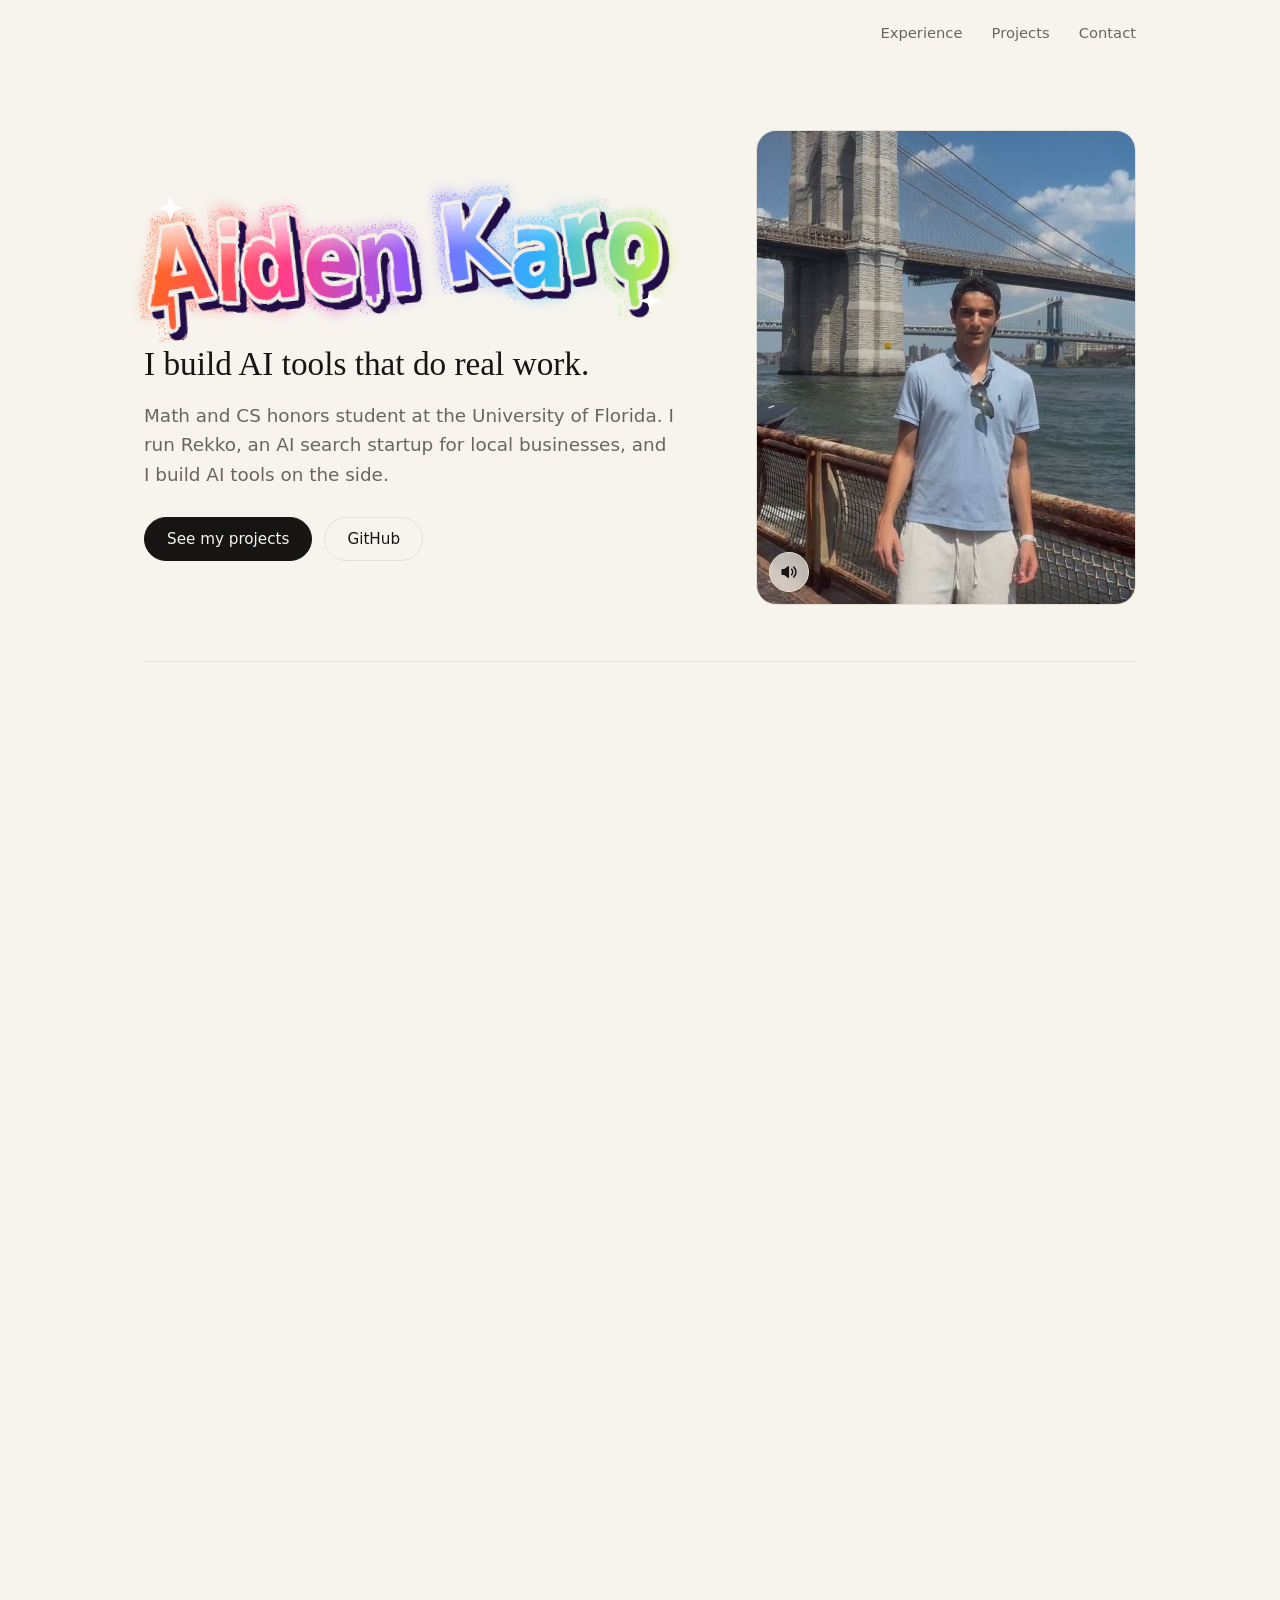
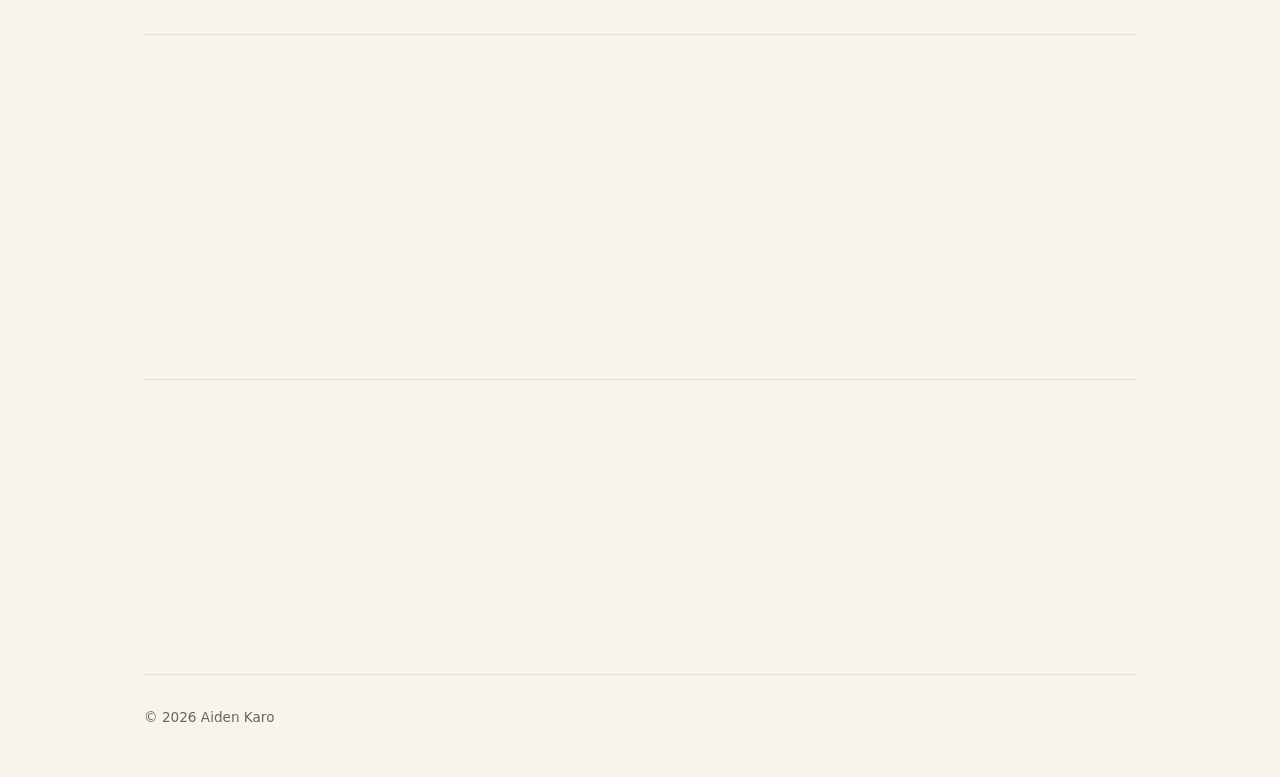
<file: index.html>
<!DOCTYPE html>
<html lang="en">
<head>
  <meta charset="UTF-8">
  <meta name="viewport" content="width=device-width, initial-scale=1.0">

  <!-- Security: this page only loads its own files and Google Fonts -->
  <meta http-equiv="Content-Security-Policy" content="default-src 'self'; style-src 'self' https://fonts.googleapis.com; font-src https://fonts.gstatic.com; img-src 'self'; script-src 'self'; object-src 'none'; base-uri 'self'; form-action 'none'">

  <!-- What shows in the browser tab, in Google, and when the link is shared -->
  <title>Aiden Karo</title>
  <meta name="description" content="Aiden Karo. Math and CS student at the University of Florida, founder of Rekko, and builder of AI tools.">
  <meta name="theme-color" content="#0c0b0a">
  <meta property="og:type" content="website">
  <meta property="og:title" content="Aiden Karo">
  <meta property="og:description" content="Math and CS at UF. Founder of Rekko. I build AI tools that do real work.">
  <meta property="og:url" content="https://aidenkaro10.github.io/">
  <meta property="og:image" content="https://aidenkaro10.github.io/assets/og.png">
  <meta name="twitter:card" content="summary_large_image">
  <link rel="icon" href="assets/favicon.svg" type="image/svg+xml">

  <!-- Fonts: a serif for headlines, a clean sans for everything else -->
  <link rel="preconnect" href="https://fonts.googleapis.com">
  <link rel="preconnect" href="https://fonts.gstatic.com" crossorigin>
  <link href="https://fonts.googleapis.com/css2?family=Bagel+Fat+One&family=Instrument+Serif:ital@0;1&family=Inter:wght@400;500;600&display=swap" rel="stylesheet">

  <!-- All the styling lives in style.css. Change the ?v= number when you update files, so browsers grab the new version -->
  <link rel="stylesheet" href="style.css?v=20261106ixrgstukv">
</head>
<body>
  <!-- lets keyboard users jump past the menu -->
  <a class="skip" href="#projects">Skip to projects</a>

  <!-- ===== TOP BAR ===== -->
  <header class="nav">
    <nav aria-label="Sections">
      <a href="#experience">Experience</a>
      <a href="#projects">Projects</a>
      <a href="#contact">Contact</a>
    </nav>
  </header>

  <main id="top">

    <!-- ===== INTRO ===== -->
    <section class="hero">
      <div class="hero-grid">
        <div class="hero-text">
          <!-- my name as a spray-painted graffiti tag. All drawn in code (SVG), so it stays sharp at any size.
               Layers, bottom to top: colored mist, speckles, 3D shadow, cream outline, paint fill, shine, stars. -->
          <h1 class="tag">
            <svg viewBox="0 0 1000 300" role="img" aria-labelledby="tag-title">
              <title id="tag-title">Aiden Karo</title>
              <defs>
                <!-- the spray paint colors -->
                <linearGradient id="paint" gradientUnits="userSpaceOnUse" x1="30" y1="60" x2="970" y2="240">
                  <stop offset="0" stop-color="#ff6a1a"/>
                  <stop offset="0.28" stop-color="#ff3d8b"/>
                  <stop offset="0.52" stop-color="#8f5cff"/>
                  <stop offset="0.76" stop-color="#2bb5ff"/>
                  <stop offset="1" stop-color="#c6f432"/>
                </linearGradient>
                <!-- glossy highlight across the top of the letters -->
                <linearGradient id="shine" gradientUnits="userSpaceOnUse" x1="0" y1="70" x2="0" y2="150">
                  <stop offset="0" stop-color="#fff" stop-opacity="0.75"/>
                  <stop offset="1" stop-color="#fff" stop-opacity="0"/>
                </linearGradient>
                <!-- overspray: blur the paint and rough up its edges -->
                <filter id="mist" x="-20%" y="-40%" width="140%" height="180%">
                  <feTurbulence type="fractalNoise" baseFrequency="0.035" numOctaves="3" seed="7" result="noise"/>
                  <feDisplacementMap in="SourceGraphic" in2="noise" scale="48"/>
                  <feGaussianBlur stdDeviation="14"/>
                </filter>
                <!-- speckles of paint around the edges -->
                <filter id="speckle" x="-20%" y="-40%" width="140%" height="180%">
                  <feTurbulence type="fractalNoise" baseFrequency="0.9" numOctaves="1" seed="3" result="grain"/>
                  <feColorMatrix in="grain" type="matrix" values="0 0 0 0 1  0 0 0 0 1  0 0 0 0 1  0 0 0 9 -5.2" result="dots"/>
                  <feMorphology in="SourceGraphic" operator="dilate" radius="22" result="wide"/>
                  <feComposite in="wide" in2="dots" operator="in"/>
                </filter>
                <!-- slight wobble so the lines look hand-painted -->
                <filter id="wobble" x="-5%" y="-10%" width="110%" height="120%">
                  <feTurbulence type="fractalNoise" baseFrequency="0.02" numOctaves="2" seed="4" result="w"/>
                  <feDisplacementMap in="SourceGraphic" in2="w" scale="7"/>
                </filter>
                <!-- rough edge for the spray-on wipe -->
                <filter id="rough">
                  <feTurbulence type="fractalNoise" baseFrequency="0.06" numOctaves="2" seed="11" result="n"/>
                  <feDisplacementMap in="SourceGraphic" in2="n" scale="70"/>
                </filter>
                <mask id="spray-on" maskUnits="userSpaceOnUse" x="-100" y="-100" width="1200" height="500">
                  <rect class="spray-wipe" x="-80" y="-80" width="1160" height="460" fill="#fff" filter="url(#rough)"/>
                </mask>
              </defs>

              <g mask="url(#spray-on)">
                <g transform="rotate(-4 500 150)">
                  <!-- colored mist on the wall -->
                  <g class="mist" filter="url(#mist)" fill="url(#paint)" stroke="url(#paint)" stroke-width="30" stroke-linejoin="round">
                    <text class="tag-text" x="30" y="214" textLength="940" lengthAdjust="spacingAndGlyphs" rotate="-5 4 -3 6 -2 0 -4 5 -6 3" dy="0 -6 8 -6 10 -6 -8 13 -8 10">Aiden Karo</text>
                  </g>
                  <!-- paint speckles -->
                  <g class="speckle" filter="url(#speckle)" fill="url(#paint)">
                    <text class="tag-text" x="30" y="214" textLength="940" lengthAdjust="spacingAndGlyphs" rotate="-5 4 -3 6 -2 0 -4 5 -6 3" dy="0 -6 8 -6 10 -6 -8 13 -8 10">Aiden Karo</text>
                    <path d="M60 196 h13 v52 q0 9 -6 9 q-6 0 -6 -9 z M432 196 h9 v30 q0 6 -4 6 q-4 0 -4 -6 z M906 196 h15 v66 q0 10 -8 10 q-8 0 -8 -10 z"/>
                  </g>
                  <g filter="url(#wobble)">
                  <!-- 3D shadow -->
                  <g transform="translate(9 11)" fill="#24104a" stroke="#24104a" stroke-width="22" stroke-linejoin="round">
                    <text class="tag-text" x="30" y="214" textLength="940" lengthAdjust="spacingAndGlyphs" rotate="-5 4 -3 6 -2 0 -4 5 -6 3" dy="0 -6 8 -6 10 -6 -8 13 -8 10">Aiden Karo</text>
                    <path d="M60 196 h13 v52 q0 9 -6 9 q-6 0 -6 -9 z M432 196 h9 v30 q0 6 -4 6 q-4 0 -4 -6 z M906 196 h15 v66 q0 10 -8 10 q-8 0 -8 -10 z"/>
                  </g>
                  <!-- cream outline -->
                  <g fill="none" stroke="#f3efe8" stroke-width="16" stroke-linejoin="round">
                    <text class="tag-text" x="30" y="214" textLength="940" lengthAdjust="spacingAndGlyphs" rotate="-5 4 -3 6 -2 0 -4 5 -6 3" dy="0 -6 8 -6 10 -6 -8 13 -8 10">Aiden Karo</text>
                    <path d="M60 196 h13 v52 q0 9 -6 9 q-6 0 -6 -9 z M432 196 h9 v30 q0 6 -4 6 q-4 0 -4 -6 z M906 196 h15 v66 q0 10 -8 10 q-8 0 -8 -10 z"/>
                  </g>
                  <!-- the paint itself -->
                  <g fill="url(#paint)">
                    <text class="tag-text" x="30" y="214" textLength="940" lengthAdjust="spacingAndGlyphs" rotate="-5 4 -3 6 -2 0 -4 5 -6 3" dy="0 -6 8 -6 10 -6 -8 13 -8 10">Aiden Karo</text>
                    <path d="M60 196 h13 v52 q0 9 -6 9 q-6 0 -6 -9 z M432 196 h9 v30 q0 6 -4 6 q-4 0 -4 -6 z M906 196 h15 v66 q0 10 -8 10 q-8 0 -8 -10 z"/>
                  </g>
                  <!-- the shine -->
                  <text class="tag-text" x="30" y="214" textLength="940" lengthAdjust="spacingAndGlyphs" rotate="-5 4 -3 6 -2 0 -4 5 -6 3" dy="0 -6 8 -6 10 -6 -8 13 -8 10" fill="url(#shine)">Aiden Karo</text>
                  </g>
                </g>
                <!-- sparkles -->
                <g class="stars" fill="#fff">
                  <path class="star" d="M70 40 l6 18 l18 6 l-18 6 l-6 18 l-6 -18 l-18 -6 l18 -6 z"/>
                  <path class="star s3" d="M950 214 l5 15 l15 5 l-15 5 l-5 15 l-5 -15 l-15 -5 l15 -5 z"/>
                </g>
              </g>
            </svg>
          </h1>
          <p class="tagline intro">I build AI tools that do real work.</p>
          <p class="lead intro">
            Math and CS honors student at the University of Florida. I run Rekko, an AI search startup for local businesses, and I build AI tools on the side.
          </p>
          <div class="buttons intro">
            <a href="#projects" class="btn primary">See my projects</a>
            <a href="https://github.com/aidenkaro10" class="btn">GitHub</a>
            <!-- EDIT: drop a resume.pdf file in this folder, then uncomment this line -->
            <!-- <a href="resume.pdf" class="btn">Resume</a> -->
          </div>
        </div>

        <!-- a quick edit of photos of me. To change it, swap assets/media/me.mp4 -->
        <figure class="edit intro">
          <video id="edit" src="assets/media/me.mp4" poster="assets/media/me.jpg" muted loop playsinline preload="auto"
                 aria-label="A quick edit of photos of me set to music: New York, Gators games, basketball, a trophy, tennis, and friends"></video>
        </figure>
      </div>

    </section>

    <!-- ===== EXPERIENCE ===== -->
    <section id="experience">
      <h2 class="reveal">Experience</h2>

      <!--
        HOW TO ADD A JOB:
        Copy everything from <article class="job"> to </article>, paste it, and change the text.
      -->
      <article class="job reveal">
        <div class="when">Apr 2026 to now</div>
        <div class="what">
          <h3>Founder <span>at Rekko</span></h3>
          <p class="job-sub">AI search visibility for local businesses. Gets home-service companies to the top of Google and AI recommendations.</p>
          <ul>
            <li>Built the whole agency stack myself. It delivers 12+ marketing services to paying home-service clients.</li>
            <li>Onboarding pipeline scrapes each client and their competitors into reusable context that every deliverable pulls from.</li>
            <li>Shipped review automation, Google Business Profile posting, schema and FAQ generation, citation audits, and missed-call text-back.</li>
            <li>Keyword research and scoring pipeline that turns into a monthly content calendar for each client.</li>
            <li>60+ automated workflows running in production.</li>
          </ul>
          <div class="links"><a href="https://rekko-work-samples.vercel.app">See real client work</a></div>
          <!-- the animated diagram. Its steps live in projects.js under FLOWS.rekko -->
          <div class="flow-box" data-flow="rekko"></div>
          <p class="chips"><span>AI agents</span><span>Claude API</span><span>Supabase</span><span>Twilio</span><span>Firecrawl</span></p>
        </div>
      </article>

      <article class="job reveal">
        <div class="when">Summer 2026</div>
        <div class="what">
          <h3>Jane Street AMP <span>in New York</span></h3>
          <p class="job-sub">Academy of Math and Programming</p>
          <ul>
            <li>Studied number theory, combinatorics, and computer science.</li>
          </ul>
          <p class="chips"><span>Number theory</span><span>Combinatorics</span><span>Computer science</span></p>
        </div>
      </article>

      <article class="job reveal">
        <div class="when">Feb to Jun 2026</div>
        <div class="what">
          <h3>Marketing Intern <span>at Rossert Digital Marketing</span></h3>
          <ul>
            <li>Built blog posts, lead generators, and automations for local service and e-commerce clients.</li>
          </ul>
          <p class="chips"><span>SEO</span><span>Content</span><span>Automation</span></p>
        </div>
      </article>
    </section>

    <!-- ===== PROJECTS =====
         The list and the animated diagrams are built by script.js
         from the data in projects.js. To add or change a project, edit projects.js. -->
    <section id="projects">
      <h2 class="reveal">Projects</h2>
      <p class="section-sub reveal">Pick one to see how it works.</p>
      <div class="projects reveal">
        <div class="project-list" id="project-list" role="tablist" aria-label="Projects"></div>
        <div class="stage" id="stage" role="tabpanel" aria-live="polite"></div>
      </div>
      <noscript><p class="section-sub">Turn on JavaScript to see the projects, or visit <a href="https://github.com/aidenkaro10">my GitHub</a>.</p></noscript>
    </section>

    <!-- ===== CONTENT (Instagram videos) =====
         The cards are built by script.js from CONTENT in projects.js.
         This whole section stays hidden until CONTENT has at least one video. -->
    <section id="content" hidden>
      <h2 class="reveal">Content</h2>
      <p class="section-sub reveal" id="content-sub">Short videos I make. A few thousand views each.</p>
      <div class="carousel reveal">
        <div class="reels" id="reels"></div>
        <div class="carousel-nav">
          <button type="button" class="arrow" id="reels-prev" aria-label="Previous videos">‹</button>
          <button type="button" class="arrow" id="reels-next" aria-label="Next videos">›</button>
        </div>
      </div>
    </section>

    <!-- ===== AWARDS ===== -->
    <section id="awards">
      <h2 class="reveal">Awards</h2>
      <ul class="awards reveal">
        <li><strong>Gator Quant Hacks</strong><span>1st place, Systematic Trading track</span></li>
        <li><strong>UF Gator AI Hackathon</strong><span>Best Wellness App</span></li>
        <li><strong>SwampHacks XII</strong><span>3rd place, Sperry Tech PlanIT Control track</span></li>
      </ul>
    </section>


    <!-- ===== CONTACT ===== -->
    <section id="contact">
      <h2 class="reveal">Let's build something.</h2>
      <p class="reveal">The fastest way to reach me is LinkedIn.</p>
      <div class="links big reveal">
        <!-- EDIT: to add email, uncomment this and put your address in -->
        <!-- <a href="mailto:you@example.com">Email</a> -->
        <a href="https://www.linkedin.com/in/aiden-karo-8562802b7/">LinkedIn</a>
        <a href="https://github.com/aidenkaro10">GitHub</a>
      </div>
    </section>

  </main>

  <footer>
    <!-- The year updates on its own (see script.js) -->
    <div class="foot">© <span id="year">2026</span> Aiden Karo</div>
  </footer>

  <script src="projects.js?v=20261106ixrgstukv"></script>
  <script src="script.js?v=20261106ixrgstukv"></script>
</body>
</html>
</file>
<file: style.css>
/* ===== COLORS =====
   Change these to change the whole site's look.
   Dark is the default; the second set is for people whose device is in light mode. */
:root {
  --bg: #0c0b0a;
  --card: #151311;
  --text: #f3efe8;
  --muted: #a39d94;
  --line: #262320;
  --accent: #d9b25f;        /* warm brass, same family as LLM Council */
  --accent-soft: #d9b25f1f;
  --live: #4ade80;
  --github: #93c5fd;
  --progress: #fbbf24;
  --serif: "Instrument Serif", Georgia, serif;
  --sans: "Inter", system-ui, sans-serif;
}

@media (prefers-color-scheme: light) {
  :root {
    --bg: #f7f4ee;
    --card: #ffffff;
    --text: #171513;
    --muted: #6b655d;
    --line: #e4dfd6;
    --accent: #8f6312;
    --accent-soft: #8f63121a;
    --live: #15803d;
    --github: #1d4ed8;
    --progress: #b45309;
  }
}

/* ===== BASICS ===== */
* { box-sizing: border-box; margin: 0; padding: 0; }

html { scroll-behavior: smooth; }
html, body { overflow-x: clip; }
h1, h2, h3 { overflow-wrap: break-word; min-width: 0; }

body {
  font-family: var(--sans);
  background: var(--bg);
  color: var(--text);
  line-height: 1.6;
  -webkit-font-smoothing: antialiased;
}

a { color: inherit; }
img { display: block; max-width: 100%; height: auto; }

/* a clear outline when someone moves around with the keyboard */
:focus-visible { outline: 2px solid var(--accent); outline-offset: 3px; border-radius: 4px; }

/* the hidden "skip to projects" link, shown only when tabbed to */
.skip {
  position: absolute; left: 16px; top: -48px;
  background: var(--text); color: var(--bg);
  padding: 8px 14px; border-radius: 8px; z-index: 10;
}
.skip:focus { top: 12px; }

/* keeps everything in a centered column */
main, .nav, footer {
  max-width: 1040px;
  margin: 0 auto;
  padding-left: 24px;
  padding-right: 24px;
}

section { padding: 56px 0; border-top: 1px solid var(--line); }

h2 {
  font-family: var(--serif);
  font-weight: 400;
  font-size: clamp(2.2rem, 5vw, 3.2rem);
  line-height: 1.05;
  letter-spacing: -0.01em;
  margin-bottom: 24px;
}

/* ===== TOP BAR ===== */
.nav {
  position: sticky; top: 0; z-index: 5;
  display: flex; justify-content: flex-end; align-items: center;
  padding-top: 20px; padding-bottom: 20px;
  background: color-mix(in srgb, var(--bg) 80%, transparent);
  backdrop-filter: blur(12px);
  -webkit-backdrop-filter: blur(12px);
}
.nav nav a { color: var(--muted); margin-left: 24px; font-size: 0.92rem; text-decoration: none; }
.nav nav a:hover { color: var(--text); }

/* ===== INTRO ===== */
.hero { border-top: none; padding: 64px 0 56px; }
.hero-grid { display: grid; grid-template-columns: minmax(0, 1.3fr) minmax(0, 1fr); gap: 48px; align-items: center; }
/* my name, spray-painted. The art itself is the SVG in index.html */
.tag { margin: 0 0 8px -12px; line-height: 0; }
.tag svg { display: block; width: 100%; max-width: 680px; height: auto; overflow: visible; }
.tag-text { font-family: "Bagel Fat One", var(--sans); font-size: 190px; }
.tagline { font-family: var(--serif); }
.mist { opacity: 0.55; }
.speckle { opacity: 0.7; }
.star { transform-box: fill-box; transform-origin: center; }
.tagline { font-family: var(--serif); font-size: clamp(1.6rem, 2.6vw, 2.2rem); line-height: 1.15; margin-bottom: 18px; }
.lead { font-size: 1.15rem; color: var(--muted); max-width: 46ch; }

.buttons { margin-top: 28px; display: flex; gap: 12px; flex-wrap: wrap; }
.btn {
  display: inline-flex; align-items: center; min-height: 44px;
  padding: 0 22px;
  border-radius: 999px;
  border: 1px solid var(--line);
  font-weight: 500; font-size: 0.95rem;
  text-decoration: none; white-space: nowrap;
  transition: border-color 0.2s;
}
.btn:hover { border-color: var(--muted); }
.btn:active { opacity: 0.8; }
.btn.primary { background: var(--text); color: var(--bg); border-color: var(--text); }

/* ===== THE EDIT (video of me) ===== */
.edit {
  position: relative; margin: 0;
  justify-self: end; width: 100%; max-width: 380px;
  aspect-ratio: 4 / 5;
  border-radius: 20px; overflow: hidden;
  border: 1px solid var(--line);
  background: var(--card);
}
.edit video { width: 100%; height: 100%; object-fit: cover; display: block; }
.edit video { cursor: pointer; }
/* the small speaker button on videos with sound */
.sound-btn {
  position: absolute; left: 12px; bottom: 12px; z-index: 2;
  width: 40px; height: 40px; border-radius: 50%;
  display: grid; place-items: center; cursor: pointer;
  color: var(--text); background: color-mix(in srgb, var(--bg) 70%, transparent);
  border: 1px solid var(--line);
  backdrop-filter: blur(8px); -webkit-backdrop-filter: blur(8px);
}
.sound-btn:hover { border-color: var(--muted); }
.sound-btn:active { opacity: 0.8; }

/* ===== OPENING ANIMATION =====
   Only runs when JavaScript is on, and never for people who asked for less motion. */
@media (prefers-reduced-motion: no-preference) {
  /* the name sprays on from left to right, then the stars twinkle */
  .js .spray-wipe { transform-box: view-box; transform-origin: left center; animation: spray 1.6s cubic-bezier(0.45, 0, 0.2, 1) 0.1s both; }
  .js .star { animation: twinkle 2.8s ease-in-out 1.7s infinite; }
  .js .star.s2 { animation-delay: 2.4s; }
  .js .star.s3 { animation-delay: 3.1s; }
  .js .hero .tagline.intro { animation-delay: 0.35s; }
  .js .hero .intro { animation: fadeup 0.8s cubic-bezier(0.2, 0.8, 0.2, 1) both; }
  .js .hero .lead.intro { animation-delay: 0.45s; }
  .js .hero .buttons.intro { animation-delay: 0.55s; }
  .js .hero .edit.intro { animation: reelin 1.1s cubic-bezier(0.2, 0.8, 0.2, 1) 0.2s both; }
}
@keyframes spray { from { transform: scaleX(0); } to { transform: scaleX(1); } }
@keyframes twinkle { 0%, 100% { transform: scale(1); opacity: 1; } 50% { transform: scale(0.4) rotate(45deg); opacity: 0.5; } }
@keyframes rise { from { transform: translateY(105%); } to { transform: none; } }
@keyframes fadeup { from { opacity: 0; transform: translateY(14px); } to { opacity: 1; transform: none; } }
@keyframes reelin { from { opacity: 0; transform: scale(0.96); } to { opacity: 1; transform: none; } }

/* the three quick facts under the intro */
.facts {
  list-style: none;
  display: grid; grid-template-columns: repeat(3, 1fr);
  margin-top: 56px;
  border-top: 1px solid var(--line);
}
.facts li { padding: 20px 20px 0 0; display: flex; flex-direction: column; gap: 2px; }
.facts strong { font-family: var(--serif); font-weight: 400; font-size: 1.7rem; line-height: 1.1; }
.facts span { color: var(--muted); font-size: 0.88rem; }

/* ===== SHARED BITS ===== */
.meta { color: var(--muted); font-size: 0.95rem; margin-top: -8px; }
h3 { font-family: var(--serif); font-weight: 400; font-size: 1.9rem; line-height: 1.1; }
.section-sub { color: var(--muted); margin: -12px 0 24px; }
.links { display: flex; gap: 20px; font-weight: 500; font-size: 0.95rem; }
.links a { text-decoration: none; border-bottom: 1px solid var(--line); padding-bottom: 2px; transition: border-color 0.2s; }
.links a:hover { border-color: var(--accent); }

/* tech chips, like "Python" or "Claude API" */
.chips { display: flex; flex-wrap: wrap; gap: 8px; }
.chips span {
  font-size: 0.78rem; padding: 5px 11px;
  border: 1px solid var(--line); border-radius: 999px;
  color: var(--muted); background: var(--card);
}

/* status labels */
.badge {
  display: inline-flex; align-items: center; gap: 6px;
  font-size: 0.75rem; font-weight: 500;
  padding: 3px 9px; border-radius: 999px;
  border: 1px solid var(--line); color: var(--muted);
  white-space: nowrap;
}
.badge.live { color: var(--live); border-color: color-mix(in srgb, var(--live) 30%, transparent); }
.badge.award, .badge.hackathon { color: var(--accent); border-color: color-mix(in srgb, var(--accent) 35%, transparent); }
.badge.ongithub { color: var(--github); border-color: color-mix(in srgb, var(--github) 30%, transparent); }
.badge.inprogress { color: var(--progress); border-color: color-mix(in srgb, var(--progress) 30%, transparent); }

/* ===== EXPERIENCE ===== */
.job {
  display: grid; grid-template-columns: 180px 1fr; gap: 32px;
  padding: 32px 0; border-bottom: 1px solid var(--line);
}
.job:first-of-type { padding-top: 0; }
/* no extra line under the last job, the next section already has one */
.job:last-of-type { border-bottom: none; padding-bottom: 0; }
.when { color: var(--muted); font-size: 0.9rem; display: flex; flex-direction: column; gap: 2px; }
.when span { font-size: 0.82rem; opacity: 0.8; }
.what { display: flex; flex-direction: column; gap: 14px; min-width: 0; }
.what h3 { font-size: 1.8rem; }
.what h3 span { color: var(--muted); }
.job-sub { color: var(--muted); }
.what ul { padding-left: 18px; display: flex; flex-direction: column; gap: 6px; }
.what li { color: var(--muted); }
.what li::marker { color: var(--accent); }

/* ===== ANIMATED DIAGRAMS ===== */
.flow-box {
  container-type: inline-size;   /* lets the diagram flip to vertical when its box is narrow */
  background: var(--bg);
  border: 1px solid var(--line);
  border-radius: 16px;
  padding: 22px 20px 14px;
}
.flow { display: flex; align-items: stretch; }
.node {
  flex: 1 1 0; min-width: 0;
  display: flex; flex-direction: column; gap: 6px;
  padding: 12px 10px;
  background: var(--card);
  border: 1px solid var(--line);
  border-radius: 12px;
  opacity: 0.4;
  transition: opacity 0.4s, border-color 0.4s, box-shadow 0.4s;
}
.node.on { opacity: 1; border-color: var(--accent); box-shadow: 0 0 0 4px var(--accent-soft); }
.node .label { font-size: 0.84rem; font-weight: 500; line-height: 1.25; }
.node .tool {
  margin-top: auto;
  font-size: 0.75rem;
  color: var(--muted); line-height: 1.3;
}
/* little chips inside a step that fans out */
.many { display: flex; flex-wrap: wrap; gap: 3px; }
.many span {
  font-size: 0.72rem; padding: 1px 6px; border-radius: 4px;
  border: 1px solid var(--line); color: var(--muted);
  transition: border-color 0.3s, color 0.3s;
}
.node.on .many span { border-color: var(--accent); color: var(--text); }
.node.on .many span:nth-child(2) { transition-delay: 0.12s; }
.node.on .many span:nth-child(3) { transition-delay: 0.24s; }
.node.on .many span:nth-child(4) { transition-delay: 0.36s; }

/* the wire between steps, and the glowing dot that runs along it */
.wire { flex: 0 0 22px; align-self: center; height: 2px; position: relative; background: var(--line); }
.wire::after {
  content: ""; position: absolute; inset: 0;
  background: var(--accent);
  transform: scaleX(0); transform-origin: left;
  transition: transform 0.6s cubic-bezier(.5,0,.5,1);
}
.wire.on::after { transform: scaleX(1); }
.packet {
  position: absolute; left: 0; top: 50%;
  width: 9px; height: 9px; margin: -4.5px 0 0 -4.5px;
  border-radius: 50%; background: var(--accent);
  opacity: 0; z-index: 1;
}
.caption {
  margin-top: 14px; min-height: 1.5em;
  font-size: 0.88rem;
  color: var(--muted);
}

/* narrow box: the diagram runs top to bottom instead */
@container (max-width: 500px) {
  .flow { flex-direction: column; }
  .node { flex-direction: row; align-items: center; gap: 10px; flex-wrap: wrap; }
  .node .tool { margin: 0 0 0 auto; }
  .many { order: 5; width: 100%; }
  .wire { flex: 0 0 18px; width: 2px; height: auto; }
  .wire::after { transform: scaleY(0); transform-origin: top; }
  .wire.on::after { transform: scaleY(1); }
  .packet { left: 50%; top: 0; }
}

/* ===== PROJECTS ===== */
.projects { display: grid; grid-template-columns: 260px 1fr; gap: 24px; align-items: start; }
.project-list { display: flex; flex-direction: column; gap: 6px; position: sticky; top: 84px; }
.pick {
  all: unset; box-sizing: border-box; cursor: pointer;
  display: flex; flex-direction: column; gap: 4px;
  padding: 12px 14px; border-radius: 12px;
  border: 1px solid transparent;
  transition: background 0.2s, border-color 0.2s;
}
.pick:hover { background: var(--card); }
.pick[aria-selected="true"] { background: var(--card); border-color: var(--accent); }
.pick:active { opacity: 0.8; }
.pick:focus-visible { outline: 2px solid var(--accent); outline-offset: 2px; }
.pick-head { display: flex; align-items: center; justify-content: space-between; gap: 8px; }
.pick-name { font-weight: 500; }
.pick-line { font-size: 0.84rem; color: var(--muted); line-height: 1.4; }

.stage {
  background: var(--card);
  border: 1px solid var(--line);
  border-radius: 20px;
  padding: 32px;
  display: flex; flex-direction: column; gap: 18px;
  min-width: 0;
}
.stage-top { display: flex; align-items: center; gap: 14px; flex-wrap: wrap; }
.stage h3 { font-size: 2.6rem; }
.stage-blurb { color: var(--muted); }
.stage-actions { display: flex; gap: 12px; flex-wrap: wrap; }
.btn.big { min-height: 52px; padding: 0 30px; font-size: 1.05rem; font-weight: 600; }
.stats { display: grid; grid-template-columns: repeat(auto-fit, minmax(120px, 1fr)); gap: 12px; }
.stat { display: flex; flex-direction: column; border-top: 1px solid var(--line); padding-top: 10px; }
.stat strong { font-family: var(--serif); font-weight: 400; font-size: 2rem; line-height: 1; color: var(--accent); }
.stat span { font-size: 0.8rem; color: var(--muted); margin-top: 4px; }
/* the video or screenshot at the top of a project */
.media { position: relative; margin: 0; border-radius: 14px; overflow: hidden; border: 1px solid var(--line); background: var(--bg); }
.media video, .media img { display: block; width: 100%; height: auto; aspect-ratio: 16 / 9; object-fit: cover; }
/* vertical phone videos: shown full height in the middle instead of cropped */
.media.tall { display: flex; justify-content: center; background: var(--bg); }
.media.tall video { width: auto; height: min(560px, 70vh); aspect-ratio: 9 / 16; }
.media figcaption { padding: 10px 14px; font-size: 0.85rem; color: var(--muted); }
.media-btn {
  position: absolute; right: 12px; bottom: 12px;
  font: inherit; font-size: 0.82rem; font-weight: 500;
  min-height: 36px; padding: 0 14px; border-radius: 999px; cursor: pointer;
  color: var(--text); background: color-mix(in srgb, var(--bg) 75%, transparent);
  border: 1px solid var(--line);
  backdrop-filter: blur(8px); -webkit-backdrop-filter: blur(8px);
}
.media-btn:hover { border-color: var(--muted); }
.media-btn:active { opacity: 0.8; }

/* ===== CONTENT CAROUSEL ===== */
.carousel { position: relative; }
.reels {
  display: flex; gap: 16px;
  overflow-x: auto; scroll-snap-type: x mandatory;
  padding-bottom: 8px; scrollbar-width: none;
}
.reels::-webkit-scrollbar { display: none; }
.reel-card {
  position: relative; flex: 0 0 220px; aspect-ratio: 9 / 16;
  border-radius: 16px; overflow: hidden;
  border: 1px solid var(--line); background: var(--card);
  scroll-snap-align: start; text-decoration: none;
  transition: border-color 0.2s;
}
.reel-card:hover { border-color: var(--muted); }
.reel-card video { width: 100%; height: 100%; object-fit: cover; display: block; }
.reel-info {
  position: absolute; left: 0; right: 0; bottom: 0;
  padding: 40px 14px 14px;
  display: flex; flex-direction: column; gap: 2px;
  background: linear-gradient(to top, color-mix(in srgb, var(--bg) 90%, transparent), transparent);
}
.reel-info strong { font-weight: 600; font-size: 0.95rem; }
.reel-info span { font-size: 0.82rem; color: var(--muted); line-height: 1.35; }
.carousel-nav { display: flex; gap: 8px; margin-top: 16px; }
.arrow {
  font: inherit; font-size: 1.3rem; line-height: 1;
  width: 44px; height: 44px; border-radius: 50%; cursor: pointer;
  color: var(--text); background: var(--card); border: 1px solid var(--line);
}
.arrow:hover { border-color: var(--muted); }
.arrow:active { opacity: 0.8; }
#content-sub a { color: var(--text); }

/* ===== AWARDS ===== */
.awards { list-style: none; }
.awards li {
  display: grid; grid-template-columns: minmax(0, 1fr) auto; gap: 16px; align-items: baseline;
  padding: 16px 0; border-bottom: 1px solid var(--line);
}
.awards li:first-child { padding-top: 0; }
.awards li:last-child { border-bottom: none; padding-bottom: 0; }
.awards strong { font-family: var(--serif); font-weight: 400; font-size: 1.5rem; line-height: 1.2; }
.awards span { color: var(--muted); text-align: right; }

/* ===== ABOUT / CONTACT ===== */
.about { display: grid; grid-template-columns: 1fr; gap: 32px; }
.about p, #contact p { color: var(--muted); font-size: 1.08rem; max-width: 520px; }
.links.big { font-size: 1.15rem; margin-top: 28px; }
#contact { padding-bottom: 72px; }

/* ===== FOOTER ===== */
footer { padding-bottom: 48px; color: var(--muted); font-size: 0.85rem; }
.foot { padding-top: 32px; border-top: 1px solid var(--line); }

/* ===== SCROLL-IN ANIMATION =====
   Things fade up as you scroll to them. script.js adds the "in" class.
   Without JavaScript, everything is just visible. */
.js .reveal { opacity: 0; transform: translateY(18px); transition: opacity 0.8s ease, transform 0.8s cubic-bezier(0.2, 0.8, 0.2, 1); }
.js .reveal.in { opacity: 1; transform: none; }

@media (prefers-reduced-motion: reduce) {
  html { scroll-behavior: auto; }
  .js .reveal { opacity: 1; transform: none; transition: none; }
  .btn, .node, .wire::after { transition: none; }
}

/* ===== TABLETS AND PHONES ===== */
@media (max-width: 820px) {
  .about { grid-template-columns: 1fr; }
  .hero-grid { grid-template-columns: 1fr; gap: 32px; }
  .edit { justify-self: start; max-width: 360px; }
  .job { grid-template-columns: 1fr; gap: 8px; }
  .projects { grid-template-columns: 1fr; }
  /* on small screens the project list becomes a row you swipe sideways */
  .project-list { position: static; flex-direction: row; overflow-x: auto; scroll-snap-type: x mandatory; padding-bottom: 6px; }
  .reel-card { flex-basis: 180px; }
  .pick { flex: 0 0 220px; scroll-snap-align: start; background: var(--card); border-color: var(--line); }
}
@media (max-width: 600px) {
  main, .nav, footer { padding-left: 16px; padding-right: 16px; }
  .nav nav a { margin-left: 16px; }
  .hero { padding: 40px 0 44px; }
  section { padding: 44px 0; }
  .facts { grid-template-columns: 1fr; margin-top: 40px; }
  .awards li { grid-template-columns: 1fr; gap: 2px; }
  .awards span { text-align: left; }
  .facts li { padding: 16px 0; border-bottom: 1px solid var(--line); }
  .stage { padding: 20px; }
  .stage h3 { font-size: 2.1rem; }
  .nav nav a:nth-child(4) { display: none; }
}
</file>
